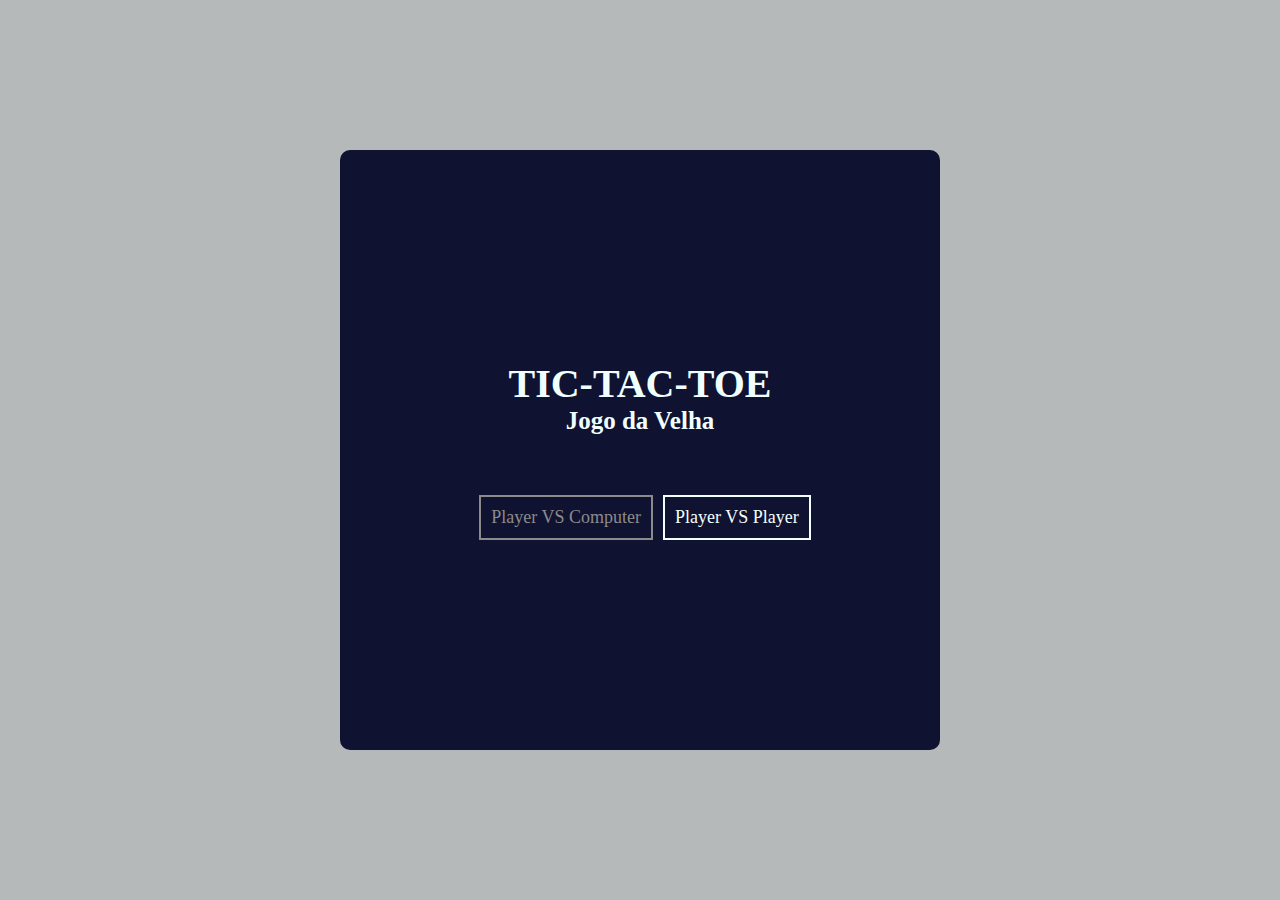
<file: index.html>
<!DOCTYPE html>
<html lang="en">
  <head>
    <meta charset="UTF-8" />
    <meta http-equiv="X-UA-Compatible" content="IE=edge" />
    <meta name="viewport" content="width=device-width, initial-scale=1.0" />
    <title>Jogo TIC-TAC-TOE</title>
    <link rel="stylesheet" href="styles/css/styles.css" />
  </head>
  <body>
    <main class="container">
      <h1 class="text-principal">TIC-TAC-TOE</h1>
      <h2 class="sub-text">Jogo da Velha</h2>

      <div class="container-player">
        <a href="#" id="playerVsComputer">Player VS Computer</a>
        <a href="./jogo/players.html">Player VS Player</a>
      </div>
    </main>
  </body>
</html>
</file>
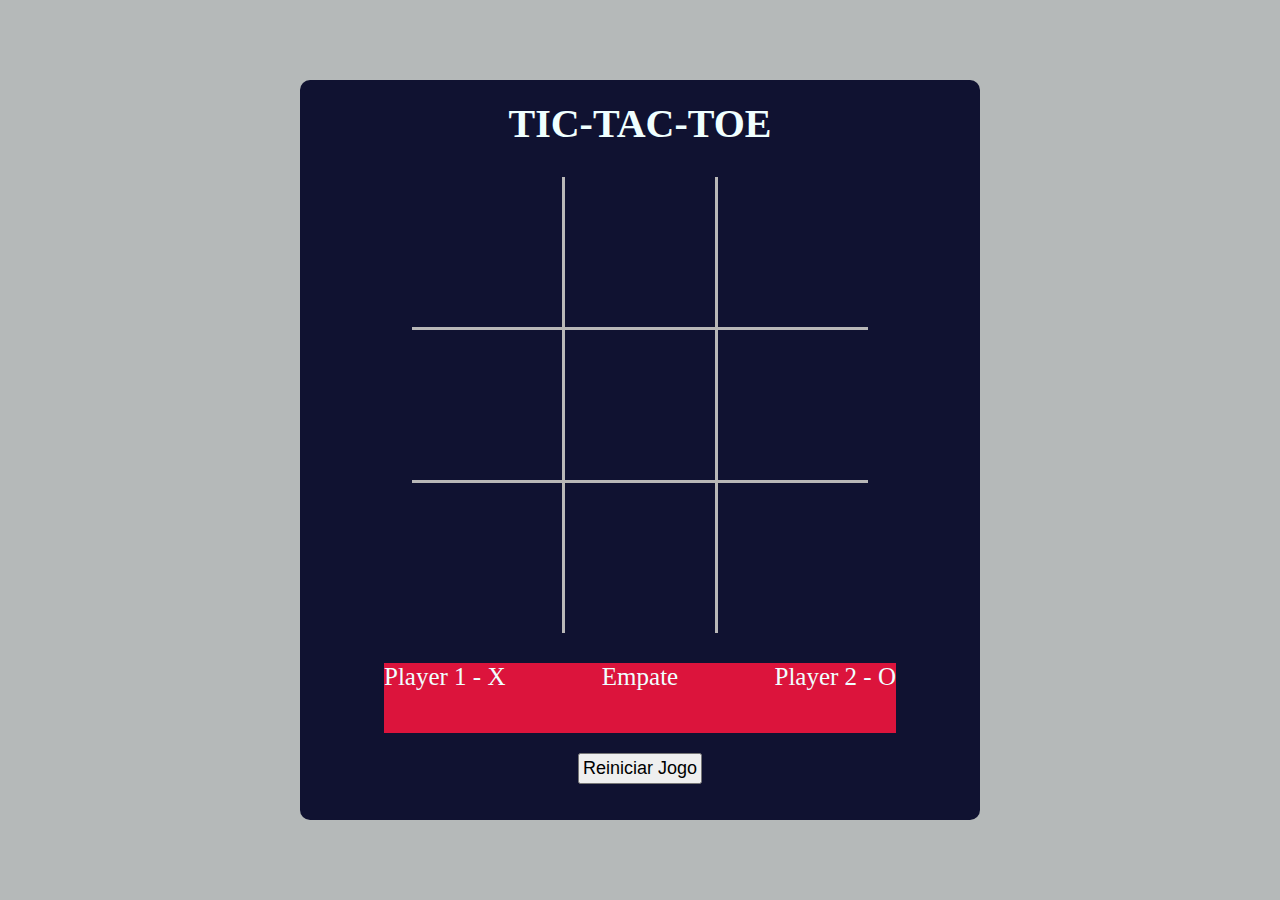
<file: jogo/players.html>
<!DOCTYPE html>
<html lang="pt-br">
  <head>
    <meta charset="UTF-8" />
    <meta http-equiv="X-UA-Compatible" content="IE=edge" />
    <meta name="viewport" content="width=device-width, initial-scale=1.0" />
    <title>Player VS Player</title>
    <link rel="stylesheet" href="../styles/css/pages/players.css" />
  </head>
  <body>
    <main class="container">
      <h2>TIC-TAC-TOE</h2>
      <div class="container-tabuleiro">
        <div class="celula primeira-celula" id="0"></div>
        <div class="celula" id="1"></div>
        <div class="celula" id="2"></div>
        <div class="celula primeira-celula" id="3"></div>
        <div class="celula" id="4"></div>
        <div class="celula" id="5"></div>
        <div class="celula primeira-celula ultima-celula" id="6"></div>
        <div class="celula ultima-celula" id="7"></div>
        <div class="celula ultima-celula" id="8"></div>
      </div>
      <div class="container-score">
        <div class="player1">Player 1 - X</div>
        <div class="empate">Empate</div>
        <div class="player2">Player 2 - O</div>
      </div>
      <button id="reiniciarJogo">Reiniciar Jogo</button>
    </main>
  </body>
</html>
</file>
<file: styles/css/styles.css>
* {
  margin: 0;
  padding: 0;
}

html,
body {
  height: 100%;
  width: 100%;
  font-size: 10px;
}

body {
  display: flex;
  justify-content: center;
  align-items: center;
  flex-direction: column;
  background-color: #b5b9b9;
}

.container {
  display: flex;
  justify-content: center;
  align-items: center;
  flex-direction: column;
  width: 60rem;
  height: 60rem;
  background-color: #101231;
  color: azure;
  border-radius: 10px;
}
.container .text-principal {
  font-size: 4rem;
}
.container .sub-text {
  font-size: 2.5rem;
  padding-bottom: 60px;
}
.container .container-player {
  display: flex;
  justify-content: center;
  align-items: center;
  flex-direction: row;
}
.container .container-player a {
  text-decoration: none;
  font-size: 1.8rem;
  margin-left: 10px;
  color: azure;
  border: 2px solid;
  padding: 10px;
}
.container .container-player a:hover {
  color: #8ca111;
}
.container .container-player #playerVsComputer {
  color: #8b8b8b;
  cursor: not-allowed;
}

/*# sourceMappingURL=styles.css.map */
</file>
<file: styles/css/pages/players.css>
* {
  margin: 0;
  padding: 0;
}

html,
body {
  height: 100%;
  width: 100%;
  font-size: 10px;
}

body {
  display: flex;
  justify-content: center;
  align-items: center;
  flex-direction: column;
  background-color: #b5b9b9;
}

.container {
  display: flex;
  justify-content: center;
  align-items: center;
  flex-direction: column;
  width: 60rem;
  height: 60rem;
  background-color: #101231;
  color: azure;
  border-radius: 10px;
}
.container .text-principal {
  font-size: 4rem;
}
.container .sub-text {
  font-size: 2.5rem;
  padding-bottom: 60px;
}
.container .container-player {
  display: flex;
  justify-content: center;
  align-items: center;
  flex-direction: row;
}
.container .container-player a {
  text-decoration: none;
  font-size: 1.8rem;
  margin-left: 10px;
  color: azure;
  border: 2px solid;
  padding: 10px;
}
.container .container-player a:hover {
  color: #8ca111;
}
.container .container-player #playerVsComputer {
  color: #8b8b8b;
  cursor: not-allowed;
}

.container {
  display: flex;
  justify-content: flex-start;
  align-items: center;
  flex-direction: column;
  width: 640px;
  height: 700px;
  padding: 20px;
}
.container h2 {
  font-size: 4rem;
  margin-bottom: 30px;
}
.container .container-tabuleiro {
  display: flex;
  flex-wrap: wrap;
  width: 456px;
  height: 456px;
  margin-bottom: 30px;
}
.container .container-tabuleiro .celula {
  width: 150px;
  height: 150px;
  border-bottom: 3px solid #b8b7b7;
  border-left: 3px solid #b8b7b7;
}
.container .container-tabuleiro .primeira-celula {
  border-left: none;
}
.container .container-tabuleiro .ultima-celula {
  border-bottom: none;
}
.container .container-score {
  display: flex;
  justify-content: space-between;
  align-items: flex-start;
  flex-direction: row;
  width: 80%;
  height: 70px;
  font-size: 2.5rem;
  background-color: crimson;
  margin-bottom: 10px;
}
.container #reiniciarJogo {
  margin-top: 10px;
  font-size: 1.8rem;
  padding: 3px;
}

/*# sourceMappingURL=players.css.map */
</file>
